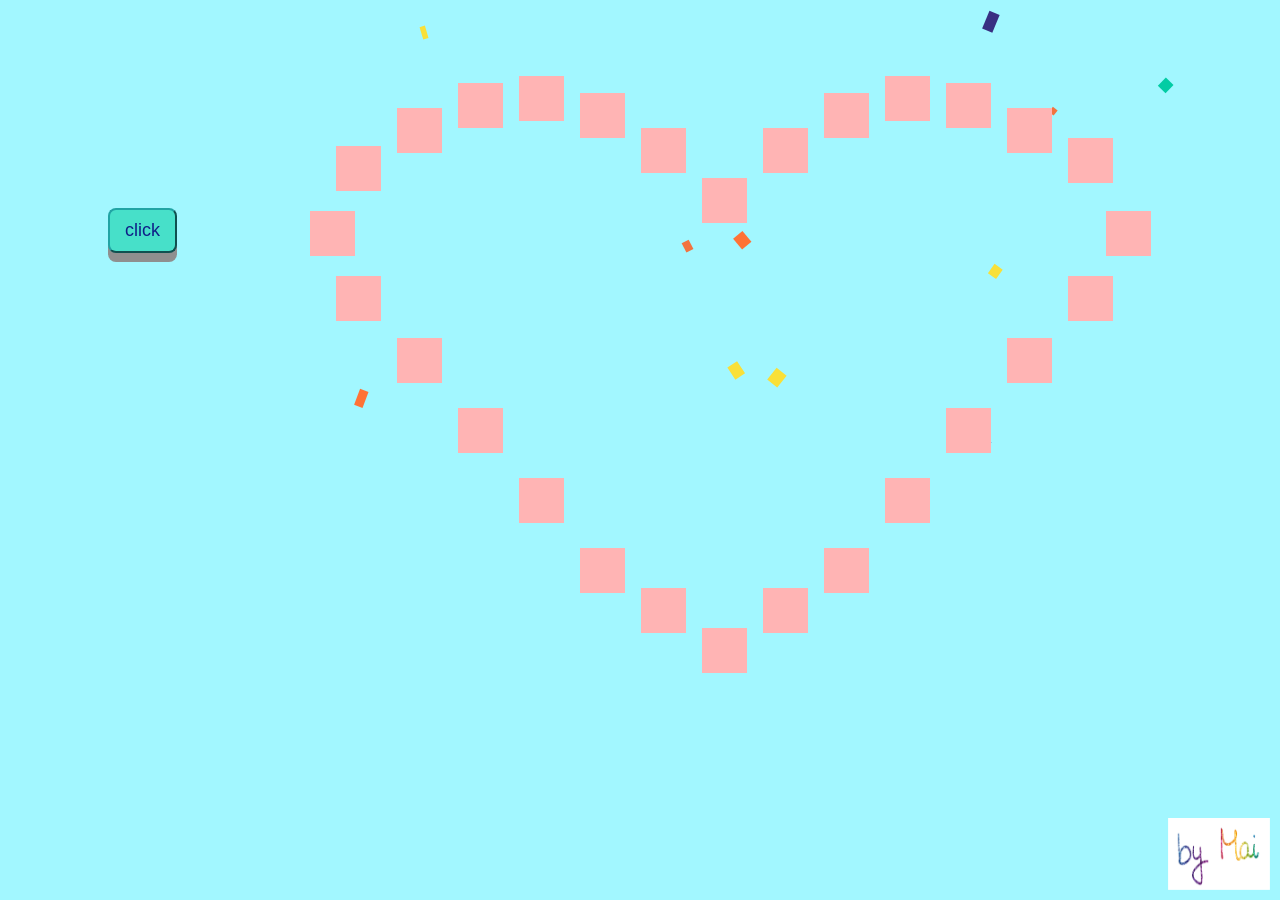
<file: index.html>
<!DOCTYPE html>
<html>
    <head>
        <title>8 thang 3</title>
        <link rel="stylesheet" type="text/css" href="8thang3.css">
    </head>

    <body style="background: #93f6ffda;">
        <button id="btn">click</button>
        <img src="pic1.png" style="position:fixed;bottom: 10px;right: 10px;height:8%;width:8%;">
        <canvas id="confetti"></canvas>
        <div class="content" style="margin-left:36%;margin-top:70px;position:absolute;">
            <div class="box" style="height:200px;width:400px;">
                <div class="inner" style="margin-top:70px;">
                    <div class="front" style="background-color:transparent;"></div>
                    <div class="back" style="text-align: center;">
                        <!--<p style="display:flex;justify-content:center;align-items:center;">Chúc mừng 8 tháng 3</p>-->
                        <p style="font-size:75px;">Chúc mừng 8 tháng 3</p>
                        <p style="font-size:35px;">iu các bạn <3</p>
                    </div>
                </div>
            </div>
        </div>
        <div style="margin-top:60px;position:absolute;margin-left:25%;">
            <div class="box">
                <div class="inner" style="margin-top:70px;">
                    <div class="front"></div>
                    <div class="back">
                        <img src="download.jpg">
                    </div>
                </div>
            </div>
            <div class="box" style="margin-top:40px;">
                <div class="inner">
                    <div class="front"></div>
                    <div class="back">
                        <img src="download.jpg">
                    </div>
                </div>
            </div>
            <div class="box" style="margin-top:15px;">
                <div class="inner">
                    <div class="front"></div>
                    <div class="back">
                        <img src="download.jpg">
                    </div>
                </div>
            </div>
            <div class="box">
                <div class="inner">
                    <div class="front"></div>
                    <div class="back">
                        <img src="download.jpg">
                    </div>
                </div>
            </div>
            <div class="box" style="margin-top:25px;">
                <div class="inner">
                    <div class="front"></div>
                    <div class="back">
                        <img src="download.jpg">
                    </div>
                </div>
            </div>
            <div class="box" style="margin-top:60px;">
                <div class="inner">
                    <div class="front"></div>
                    <div class="back">
                        <img src="download.jpg">
                    </div>
                </div>
            </div>
            <div class="box" style="margin-top:110px;">
                <div class="inner">
                    <div class="front"></div>
                    <div class="back">
                        <img src="download.jpg">
                    </div>
                </div>
            </div>
            <div class="box" style="margin-top:60px;">
                <div class="inner">
                    <div class="front"></div>
                    <div class="back">
                        <img src="download.jpg">
                    </div>
                </div>
            </div>
            <div class="box" style="margin-top:25px;">
                <div class="inner">
                    <div class="front"></div>
                    <div class="back">
                        <img src="download.jpg">
                    </div>
                </div>
            </div>
            <div class="box">
                <div class="inner">
                    <div class="front"></div>
                    <div class="back">
                        <img src="download.jpg">
                    </div>
                </div>
            </div>
            <div class="box" style="margin-top:15px;">
                <div class="inner">
                    <div class="front"></div>
                    <div class="back">
                        <img src="download.jpg">
                    </div>
                </div>
            </div>
            <div class="box" style="margin-top:40px">
                <div class="inner">
                    <div class="front"></div>
                    <div class="back">
                        <img src="download.jpg">
                    </div>
                </div>
            </div>
            <div class="box" style="margin-top:70px">
                <div class="inner">
                    <div class="front"></div>
                    <div class="back">
                        <img src="download.jpg">
                    </div>
                </div>
            </div>
        </div>

        <div style="margin-top:195px;position:absolute;margin-left:23%;">
            <div class="box">
                <div class="inner">
                    <div class="front"></div>
                    <div class="back">
                        <img src="download.jpg">
                    </div>
                </div>
            </div>
            <div class="box" style="margin-left:743px;">
                <div class="inner">
                    <div class="front"></div>
                    <div class="back">
                        <img src="download.jpg">
                    </div>
                </div>
            </div>
        </div>

        <div style="margin-top:260px;position:absolute;margin-left:25%;">
            <div class="box">
                <div class="inner">
                    <div class="front"></div>
                    <div class="back">
                        <img src="download.jpg">
                    </div>
                </div>
            </div>
            <div class="box" style="margin-top:70px">
                <div class="inner">
                    <div class="front"></div>
                    <div class="back">
                        <img src="download.jpg">
                    </div>
                </div>
            </div>
            <div class="box" style="margin-top:140px;">
                <div class="inner">
                    <div class="front"></div>
                    <div class="back">
                        <img src="download.jpg">
                    </div>
                </div>
            </div>
            <div class="box" style="margin-top:210px">
                <div class="inner">
                    <div class="front"></div>
                    <div class="back">
                        <img src="download.jpg">
                    </div>
                </div>
            </div>
            <div class="box" style="margin-top:280px;">
                <div class="inner">
                    <div class="front"></div>
                    <div class="back">
                        <img src="download.jpg">
                    </div>
                </div>
            </div>
            <div class="box" style="margin-top:320px">
                <div class="inner">
                    <div class="front"></div>
                    <div class="back">
                        <img src="download.jpg">
                    </div>
                </div>
            </div>
            <div class="box" style="margin-top:360px;">
                <div class="inner">
                    <div class="front"></div>
                    <div class="back">
                        <img src="download.jpg">
                    </div>
                </div>
            </div>
            <div class="box" style="margin-top:320px">
                <div class="inner">
                    <div class="front"></div>
                    <div class="back">
                        <img src="download.jpg">
                    </div>
                </div>
            </div>
            <div class="box" style="margin-top:280px;">
                <div class="inner">
                    <div class="front"></div>
                    <div class="back">
                        <img src="download.jpg">
                    </div>
                </div>
            </div>
            <div class="box" style="margin-top:210px">
                <div class="inner">
                    <div class="front"></div>
                    <div class="back">
                        <img src="download.jpg">
                    </div>
                </div>
            </div>
            <div class="box" style="margin-top:140px;">
                <div class="inner">
                    <div class="front"></div>
                    <div class="back">
                        <img src="download.jpg">
                    </div>
                </div>
            </div>
            <div class="box" style="margin-top:70px">
                <div class="inner">
                    <div class="front"></div>
                    <div class="back">
                        <img src="download.jpg">
                    </div>
                </div>
            </div>
            <div class="box">
                <div class="inner">
                    <div class="front"></div>
                    <div class="back">
                        <img src="download.jpg">
                    </div>
                </div>
            </div>
        </div>
        
        <script type="text/javascript" src="8thang3.js"></script>
    </body>
</html>
</file>
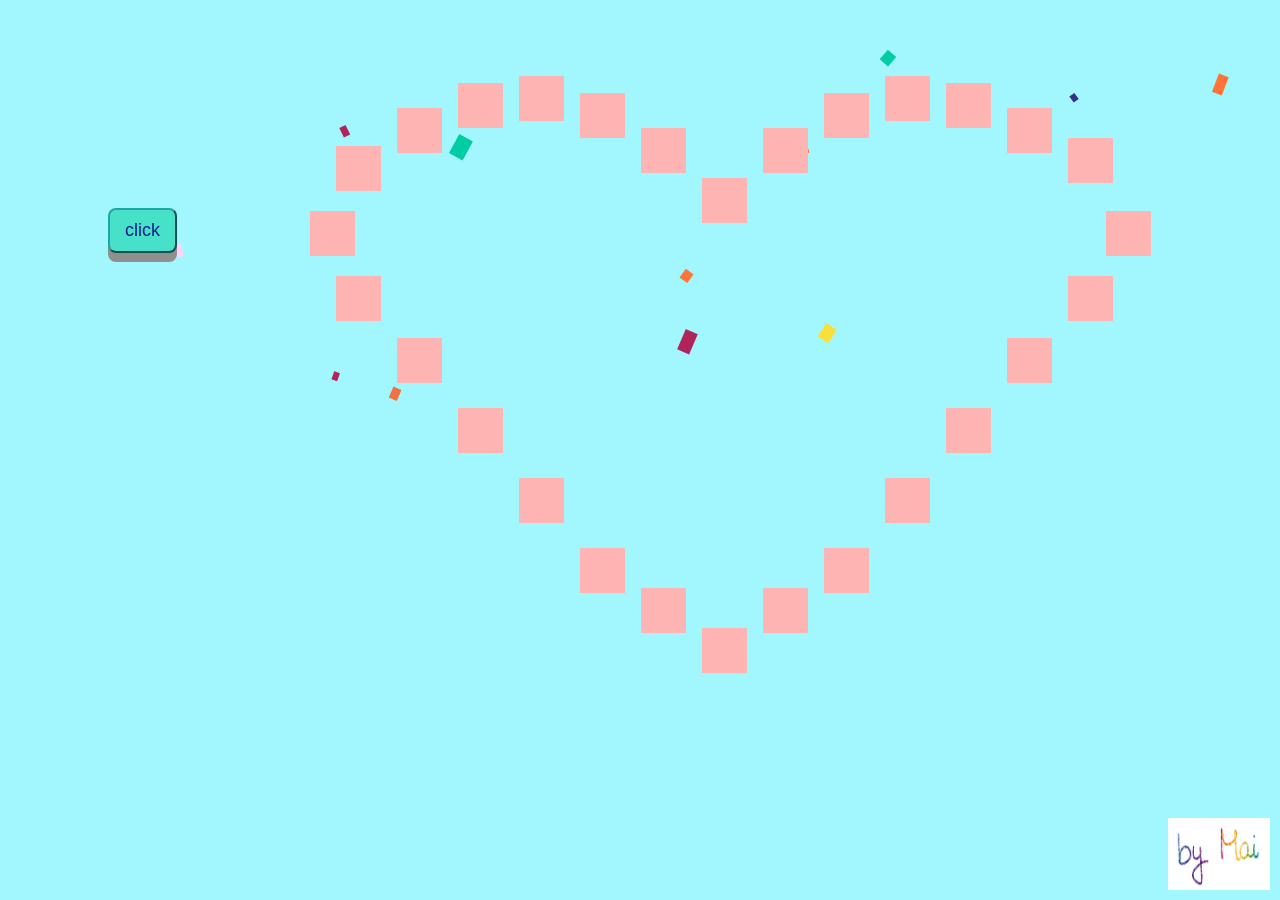
<file: 8thang3.html>
<!DOCTYPE html>
<html>
    <head>
        <title>8 thang 3</title>
        <link rel="stylesheet" type="text/css" href="8thang3.css">
    </head>

    <body style="background: #93f6ffda;">
        <button id="btn">click</button>
        <img src="pic1.png" style="position:fixed;bottom: 10px;right: 10px;height:8%;width:8%;">
        <canvas id="confetti"></canvas>
        <div class="content" style="margin-left:36%;margin-top:70px;position:absolute;">
            <div class="box" style="height: 300px;width: 450px;">
                <div class="inner" style="margin-top:70px;">
                    <div class="front" style="background-color:transparent;"></div>
                    <div class="back" style="text-align: center;">
                        <!--<p style="display:flex;justify-content:center;align-items:center;">Chúc mừng 8 tháng 3</p>-->
                        <p>Chúc mừng 8 tháng 3</p>
                    </div>
                </div>
            </div>
        </div>
        <div style="margin-top:60px;position:absolute;margin-left:25%;">
            <div class="box">
                <div class="inner" style="margin-top:70px;">
                    <div class="front"></div>
                    <div class="back">
                        <img src="download.jpg">
                    </div>
                </div>
            </div>
            <div class="box" style="margin-top:40px;">
                <div class="inner">
                    <div class="front"></div>
                    <div class="back">
                        <img src="download.jpg">
                    </div>
                </div>
            </div>
            <div class="box" style="margin-top:15px;">
                <div class="inner">
                    <div class="front"></div>
                    <div class="back">
                        <img src="download.jpg">
                    </div>
                </div>
            </div>
            <div class="box">
                <div class="inner">
                    <div class="front"></div>
                    <div class="back">
                        <img src="download.jpg">
                    </div>
                </div>
            </div>
            <div class="box" style="margin-top:25px;">
                <div class="inner">
                    <div class="front"></div>
                    <div class="back">
                        <img src="download.jpg">
                    </div>
                </div>
            </div>
            <div class="box" style="margin-top:60px;">
                <div class="inner">
                    <div class="front"></div>
                    <div class="back">
                        <img src="download.jpg">
                    </div>
                </div>
            </div>
            <div class="box" style="margin-top:110px;">
                <div class="inner">
                    <div class="front"></div>
                    <div class="back">
                        <img src="download.jpg">
                    </div>
                </div>
            </div>
            <div class="box" style="margin-top:60px;">
                <div class="inner">
                    <div class="front"></div>
                    <div class="back">
                        <img src="download.jpg">
                    </div>
                </div>
            </div>
            <div class="box" style="margin-top:25px;">
                <div class="inner">
                    <div class="front"></div>
                    <div class="back">
                        <img src="download.jpg">
                    </div>
                </div>
            </div>
            <div class="box">
                <div class="inner">
                    <div class="front"></div>
                    <div class="back">
                        <img src="download.jpg">
                    </div>
                </div>
            </div>
            <div class="box" style="margin-top:15px;">
                <div class="inner">
                    <div class="front"></div>
                    <div class="back">
                        <img src="download.jpg">
                    </div>
                </div>
            </div>
            <div class="box" style="margin-top:40px">
                <div class="inner">
                    <div class="front"></div>
                    <div class="back">
                        <img src="download.jpg">
                    </div>
                </div>
            </div>
            <div class="box" style="margin-top:70px">
                <div class="inner">
                    <div class="front"></div>
                    <div class="back">
                        <img src="download.jpg">
                    </div>
                </div>
            </div>
        </div>

        <div style="margin-top:195px;position:absolute;margin-left:23%;">
            <div class="box">
                <div class="inner">
                    <div class="front"></div>
                    <div class="back">
                        <img src="download.jpg">
                    </div>
                </div>
            </div>
            <div class="box" style="margin-left:743px;">
                <div class="inner">
                    <div class="front"></div>
                    <div class="back">
                        <img src="download.jpg">
                    </div>
                </div>
            </div>
        </div>

        <div style="margin-top:260px;position:absolute;margin-left:25%;">
            <div class="box">
                <div class="inner">
                    <div class="front"></div>
                    <div class="back">
                        <img src="download.jpg">
                    </div>
                </div>
            </div>
            <div class="box" style="margin-top:70px">
                <div class="inner">
                    <div class="front"></div>
                    <div class="back">
                        <img src="download.jpg">
                    </div>
                </div>
            </div>
            <div class="box" style="margin-top:140px;">
                <div class="inner">
                    <div class="front"></div>
                    <div class="back">
                        <img src="download.jpg">
                    </div>
                </div>
            </div>
            <div class="box" style="margin-top:210px">
                <div class="inner">
                    <div class="front"></div>
                    <div class="back">
                        <img src="download.jpg">
                    </div>
                </div>
            </div>
            <div class="box" style="margin-top:280px;">
                <div class="inner">
                    <div class="front"></div>
                    <div class="back">
                        <img src="download.jpg">
                    </div>
                </div>
            </div>
            <div class="box" style="margin-top:320px">
                <div class="inner">
                    <div class="front"></div>
                    <div class="back">
                        <img src="download.jpg">
                    </div>
                </div>
            </div>
            <div class="box" style="margin-top:360px;">
                <div class="inner">
                    <div class="front"></div>
                    <div class="back">
                        <img src="download.jpg">
                    </div>
                </div>
            </div>
            <div class="box" style="margin-top:320px">
                <div class="inner">
                    <div class="front"></div>
                    <div class="back">
                        <img src="download.jpg">
                    </div>
                </div>
            </div>
            <div class="box" style="margin-top:280px;">
                <div class="inner">
                    <div class="front"></div>
                    <div class="back">
                        <img src="download.jpg">
                    </div>
                </div>
            </div>
            <div class="box" style="margin-top:210px">
                <div class="inner">
                    <div class="front"></div>
                    <div class="back">
                        <img src="download.jpg">
                    </div>
                </div>
            </div>
            <div class="box" style="margin-top:140px;">
                <div class="inner">
                    <div class="front"></div>
                    <div class="back">
                        <img src="download.jpg">
                    </div>
                </div>
            </div>
            <div class="box" style="margin-top:70px">
                <div class="inner">
                    <div class="front"></div>
                    <div class="back">
                        <img src="download.jpg">
                    </div>
                </div>
            </div>
            <div class="box">
                <div class="inner">
                    <div class="front"></div>
                    <div class="back">
                        <img src="download.jpg">
                    </div>
                </div>
            </div>
        </div>
        
        <script type="text/javascript" src="8thang3.js"></script>
    </body>
</html>
</file>
<file: 8thang3.css>
/*body{
    *background-image: url('pic1.png');
    background-size: 5%;
    background-repeat: no-repeat;
    background-repeat: repeat-x;
    animation: 10s infinite alternate slidein;
}
@keyframes slidein{
    0%, 100%{
        background-position: 100% 5%;
    }
    50%{
        background-image: url("pic1.jpg");
        background-position: 80% 5%;
    }
}*/
.box{
    background-color: transparent;
    width: 45px;
    height:45px;
    perspective: 300px;
    margin: 8px;
    float: left;
}
.inner{
    position: relative;
    width: 100%;
    height: 100%;
    /*cursor: pointer;*/
    transition-duration: 2s;
    transform-style: preserve-3d;
}
.inner.isFlipped{
    transform: rotateX(180deg);
}
.front, .back{
    position: absolute;
    backface-visibility: hidden;
    height: 100%;
    width: 100%;
}
.front{
    background-color: rgb(255, 180, 180);
}
.back{
    transform: rotateX(180deg);
}

button{
    float: left;
    margin-top: 200px;
    margin-left: 100px;
    border-color: rgb(33, 164, 164);
    border-radius: 8px;
    padding: 10px 15px;
    font-size: 18px;
    background-color: rgb(71, 224, 201);
    color:rgb(15, 31, 136);
    box-shadow: 0 9px #8f8f8f;
    cursor: pointer;
}
button:active{
    box-shadow: 0 4px #8f8f8f;
    transform: translateY(5px);
}

img{
    height: 45px;
    width: 45px;
}

@-webkit-keyframes my{
    0% { color: #f81a0a; } 
    50% { color: #fff;  } 
    100% { color: #f81a0a;  } 
}
@-moz-keyframes my{ 
    0% { color: #f81a0a;  } 
    50% { color: #fff;  }
    100% { color: #f81a0a;  } 
}
@-o-keyframes my{ 
    0% { color: #f81a0a; } 
    50% { color: #fff; } 
    100% { color: #f81a0a;  } 
}
@keyframes my{ 
    50% { color: #fff;  }
    100% { color: #f81a0a;  } 
}
.content{
    font-size:81px;
    font-weight:bold;
    -webkit-animation: my 2s infinite;
    -moz-animation: my 2s infinite; 
    -o-animation: my 2s infinite; 
    animation: my 2s infinite;
}

#confetti {
    overflow-y: hidden;
    overflow-x: hidden;
    width: 100%;
    margin: 0;
    height: 100%;
    position: absolute;
    top: 0;
}
</file>
